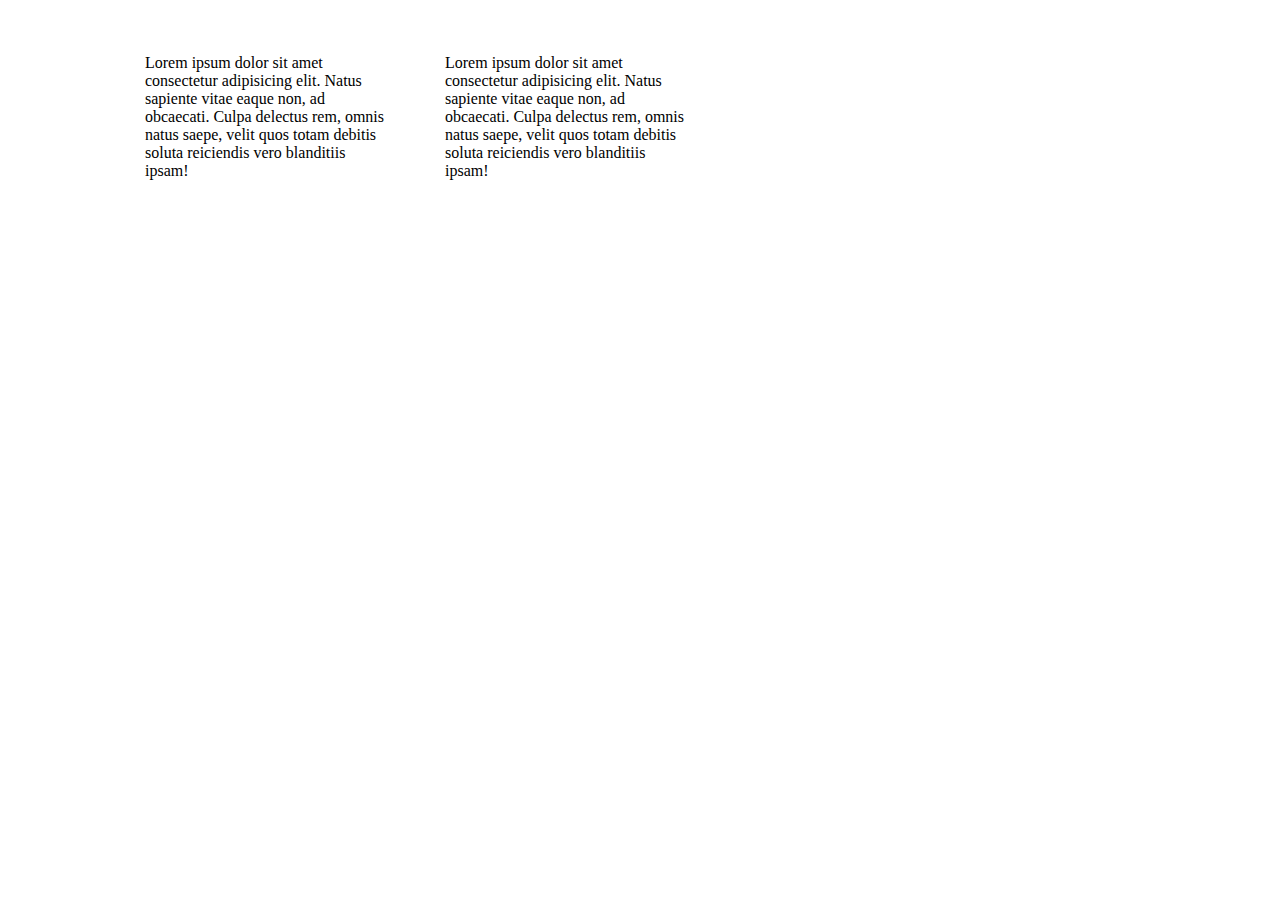
<file: index.html>
<!DOCTYPE html>
<html lang="en">

<head>
    <meta charset="UTF-8">
    <meta name="viewport" content="width=device-width, initial-scale=1.0">
    <link href="css/style.css" rel="stylesheet" type="text/css">
    <!--<script type="text/javascript" src="js/jquery-3.7.1.js"></script>-->
    <script src="js/jquery-3.7.1.js"></script>
    <title>Document</title>
</head>

<body>
    <div id="container">
        <div class="card">
            <p>Lorem ipsum dolor sit amet consectetur adipisicing elit. Natus sapiente vitae eaque non, ad obcaecati. Culpa
            delectus rem, omnis natus saepe, velit quos totam debitis soluta reiciendis vero blanditiis ipsam!</p>
        </div>
        <div class="card">
            <p>Lorem ipsum dolor sit amet consectetur adipisicing elit. Natus sapiente vitae eaque non, ad obcaecati. Culpa
            delectus rem, omnis natus saepe, velit quos totam debitis soluta reiciendis vero blanditiis ipsam!</p>
        </div>
    </div>
<!--<script type="text/javascript" src="js/script.js"></script>-->
<script src="js/script.js"></script>
</body>

</html>
</file>
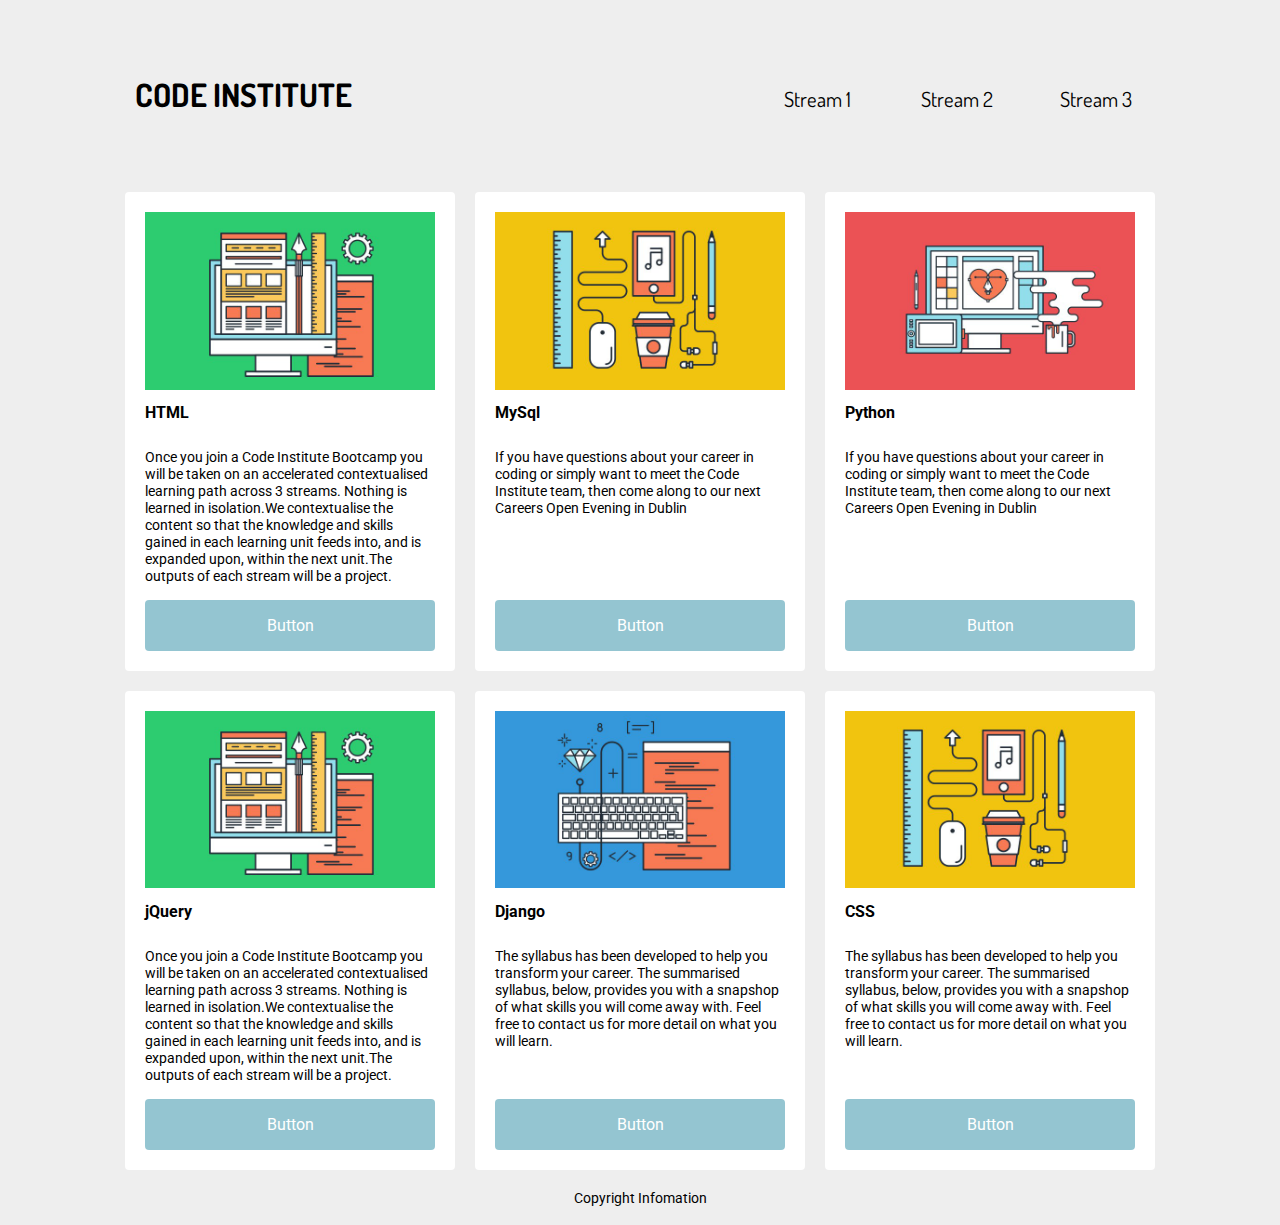
<file: Cards-jquery.html>
<!DOCTYPE html>
<html lang="en">
<head>
	<meta charset="UTF-8">
	<meta name="viewport" content="width=device-width, initial-scale=1">
	<title>jQuery</title>
	<link href="style.css" rel="stylesheet">
	<link href='https://fonts.googleapis.com/css?family=Roboto' rel='stylesheet' type='text/css'>
	<link href='https://fonts.googleapis.com/css?family=Dosis' rel='stylesheet' type='text/css'>
</head>
<body>
	<div id="container">
		<nav>
			<ul>
				<li id="logoNav">CODE INSTITUTE</li>
				<li id="stream1_btn">Stream 1</li>
				<li id="stream2_btn">Stream 2</li>
				<li id="stream3_btn">Stream 3</li>
			</ul>
		</nav>
		<div class="card stream1">
			<img class="card_image" src="img/3.png" alt="coding icon">
			<div class="card_bottom">
				<h2 class="card_head">HTML</h2>
				<p class="card_para">Once you join a Code Institute Bootcamp you will be taken on an accelerated contextualised learning path across 3 streams. Nothing is learned in isolation.We contextualise the content so that the knowledge and skills gained in each learning unit feeds into, and is expanded upon, within the next unit.The outputs of each stream will be a project. </p>
				<a href="" class="bottom_button">Button</a>
			</div>
		</div>
		<div class="card stream3">
			<img class="card_image" src="img/1.png" alt="coding icon">	
			<h2 class="card_head">MySql</h2>
			<p class="card_para">If you have questions about your career in coding or simply want to meet the Code Institute team, then come along to our next Careers Open Evening in Dublin</p>
			<a href="" class="bottom_button">Button</a>
		</div>
		
		<div class="card stream2">
			<img class="card_image" src="img/2.png" alt="coding icon">
			<h2 class="card_head">Python</h2>
			<p class="card_para">If you have questions about your career in coding or simply want to meet the Code Institute team, then come along to our next Careers Open Evening in Dublin</p>
			<a href="" class="bottom_button">Button</a>
		</div>
		<div class="card stream1">
			<img class="card_image" src="img/3.png" alt="coding icon">
			<div class="card_bottom">
				<h2 class="card_head">jQuery</h2>
				<p class="card_para">Once you join a Code Institute Bootcamp you will be taken on an accelerated contextualised learning path across 3 streams. Nothing is learned in isolation.We contextualise the content so that the knowledge and skills gained in each learning unit feeds into, and is expanded upon, within the next unit.The outputs of each stream will be a project. </p>
				<a href="" class="bottom_button">Button</a>
			</div>
		</div>
		<div class="card stream3">
			<img class="card_image" src="img/4.png" alt="coding icon">
			<h2 class="card_head">Django</h2>
			<p class="card_para">The syllabus has been developed to help you transform your career. The summarised syllabus, below, provides you with a snapshop of what skills you will come away with. Feel free to contact us for more detail on what you will learn.</p>
			<a href="" class="bottom_button">Button</a>
		</div>
		<div class="card stream1">
			<img class="card_image" src="img/1.png" alt="coding icon">
			<h2 class="card_head">CSS</h2>
			<p class="card_para">The syllabus has been developed to help you transform your career. The summarised syllabus, below, provides you with a snapshop of what skills you will come away with. Feel free to contact us for more detail on what you will learn.</p>
			<a href="" class="bottom_button">Button</a>
		</div>
		<div id="my_footer">
			<p id="copyright">Copyright Infomation</p>
		</div>
	</div>
	<script src="https://code.jquery.com/jquery-3.2.1.js" integrity="sha256-DZAnKJ/6XZ9si04Hgrsxu/8s717jcIzLy3oi35EouyE=" crossorigin="anonymous"></script>
	<script src="script.js"></script> <!-- Scripts located at the bottom of the body to insure page is fully loaded before execution -->
	
</body>
</html>
</file>
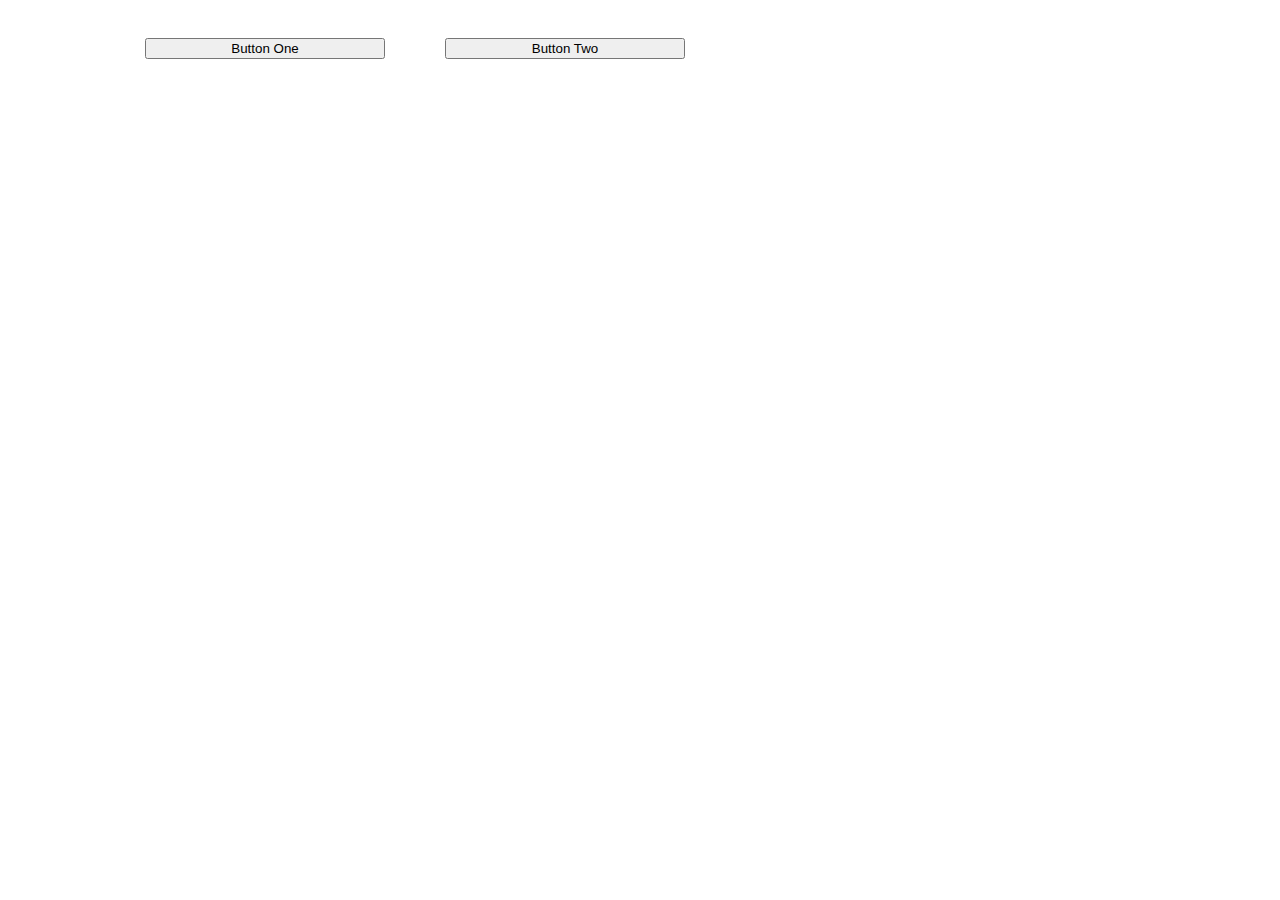
<file: index3.html>
<!DOCTYPE html>
<html lang="en">

<head>
    <meta charset="UTF-8">
    <meta name="viewport" content="width=device-width, initial-scale=1.0">
    <link href="css/style.css" rel="stylesheet" type="text/css">
    <!--<script type="text/javascript" src="js/jquery-3.7.1.js"></script>-->
    <script src="js/jquery-3.7.1.js"></script>
    <title>Document</title>
</head>

<body>
    <div id="container">
        <div class="card">
            <button>Button One</button>
        </div>
        <div class="card">
            <button>Button Two</button>
        </div>
    </div>
<!--<script type="text/javascript" src="js/script.js"></script>-->
<script src="js/script.js"></script>
</body>

</html>
</file>
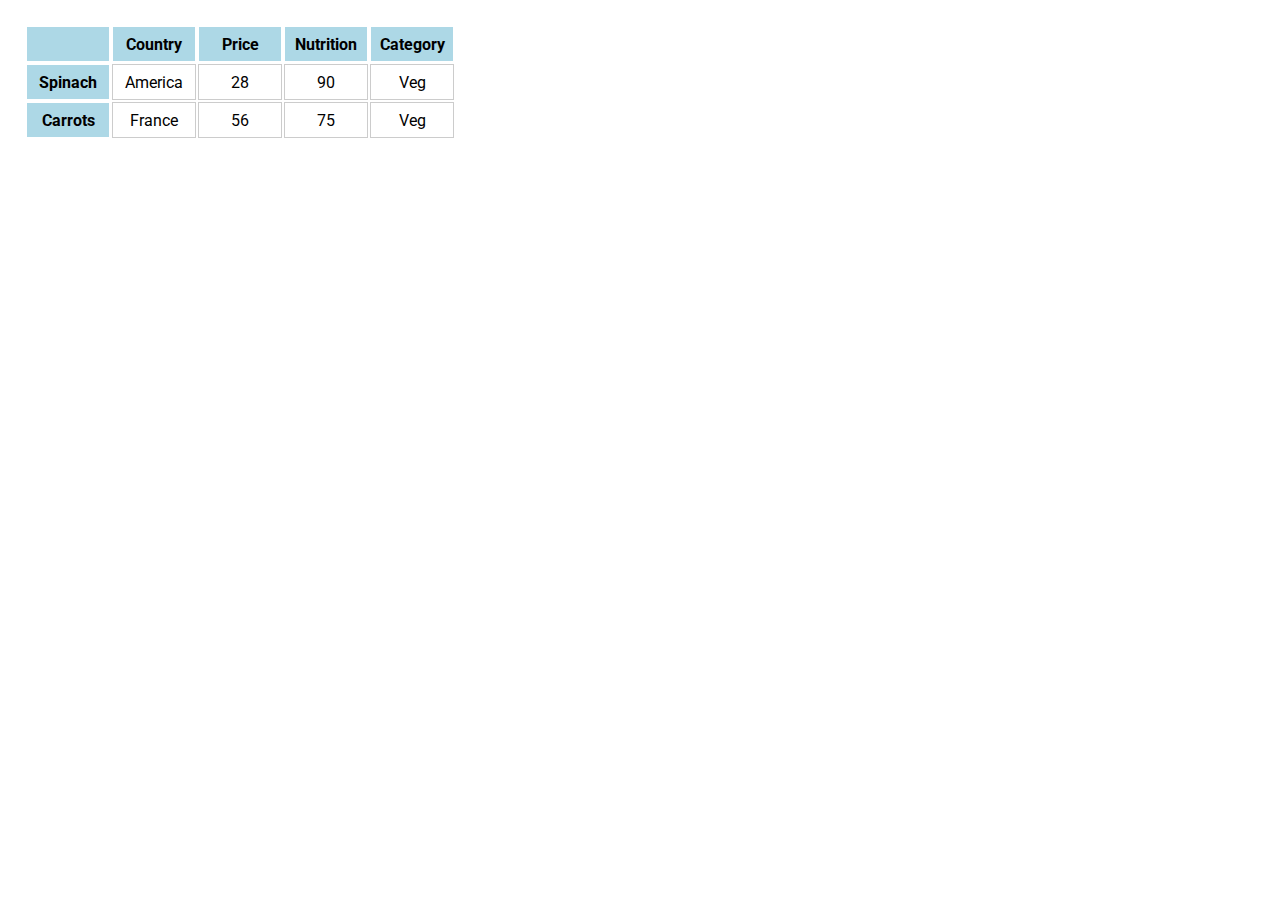
<file: table/table.html>
<!DOCTYPE html>
<html lang="en">
<head>
  <meta charset="UTF-8">
  <title>Table</title>
  <link href='https://fonts.googleapis.com/css?family=Roboto' rel='stylesheet' type='text/css'>
 
  <style>
    /*
    .underline {text-decoration: underline;}
    .border {border: solid 2px #ccc;}
    */
    td, th {
      width: 5rem;
      height: 2rem;
      border: 1px solid #ccc;
      text-align: center;
    }
    th {
      background: lightblue;
      border-color: white;
    }
    body {
      padding: 1rem;
      font-family: Roboto;
    }
    .odd {
      background-color: #000;
    }
  </style>  
</head>
<body>
  <table>
    <tr>
      <th></th>
      <th>Country</th>
      <th>Price</th>
      <th>Nutrition</th>
      <th>Category</th>
    </tr>
    <tr>
      <th>Spinach</th>
      <td>America</td>
      <td>28</td>
      <td>90</td>
      <td>Veg</td>
    </tr>
    <tr>
      <th>Carrots</th>
      <td>France</td>
      <td>56</td>
      <td>75</td>
      <td>Veg</td>
    </tr>
  </table>
  <script src="https://code.jquery.com/jquery-3.3.1.js" integrity="sha256-2Kok7MbOyxpgUVvAk/HJ2jigOSYS2auK4Pfzbm7uH60=" crossorigin="anonymous"></script>
  <script src="js/myscript.js"></script>
</body>
</html>
</file>
<file: css/style.css>
#container {
    display: flex; /* makes container a flexbox */
    flex-flow: row-wrap; /* lay out the rows and wrap them */
    box-sizing: border-box;
    margin-right: auto;
    margin-left: auto;
    max-width: 1050px;
}

.card {
    flex: 1; /*make contents controllable with flexbox */
    display: flex;
    flex-flow: column;
    max-width: 240px;
    margin: 10px;
    padding: 20px;
    background-color: #fff;
}
</file>
<file: style.css>
body {
	font-family: 'Roboto', sans-serif;
	/*background-image: url(img/code-institute.jpg);
 	background-size: cover;
 	color: #ffffff;*/
 	background-color: #eee;
}

h1{
	font-size: 3em;
	text-align: center;
}

h2 {
	font-size: 1em;
	text-align: left;
}

p {
	font-size: .9rem;
}

div {
	border-radius: 4px;
}

.card_image {
	width: 100%;
}

.bottom_button {
	display: flex;
	box-sizing:border-box;
	border-radius: 4px;
	display: block;
	width: 100%;
	background-color:rgba(129, 187, 201,.85);
	text-align: center;
	padding: 1em .75em;
	text-decoration: none;
	color: #fff;
}

.card_bottom {
	display: flex;
	flex-flow:column;
}

.card_head {
	flex:0;
}

.card_para {
	flex:1 0 auto;
}

#container {
	display: flex;		/* makes container a flexbox*/
	flex-flow: row wrap; 	/* layout the boxes in rows and wrap them*/
	box-sizing:border-box;
	margin-right:auto;
	margin-left:auto;
	max-width:1050px;	
}

#logo {
	width: 800px;
	margin: auto;
}

.card {
	flex:1; /* */
	display: flex;	/* make the contents controllable by flexbox*/
	flex-flow:column;	/* */
	min-width: 240px; /**/
	margin: 10px;
	padding: 20px;
	background-color: #fff;
}

.highlight_stream {
	background-color: #EB5255;
}

#my_footer {
	width:100%;
	text-align: center;
}

#copyright {
	margin-top:10px;
	margin-bottom:10px;
}

/*************************
Navigation
**************************/

nav {
	font-family: roboto;
	background-color: #eee;
	margin: 30px auto;
	width: 100%;
}

ul {
	display: flex;
	justify-content:space-between;
	flex-flow: row;
	/*flex-flow: row-reverse;*/
	/*justify-content:flex-end;*/
	/*justify-content:space-around;*/
	/*align-items:flex-start;*/
	align-items:baseline;
	border-radius: 10px;
	list-style-type: none; /*Remove Bullets*/
	padding: 0;	
}

li {
	flex:1;
	height: 30px;
	/*width:10%;*/
	/*border:2px solid #000;*/
	/*background-color: #81BBC9;*/
	/*border-radius: 10px;*/
	font-family: Dosis;
	padding:20px 20px 20px 20px;
	text-align: center;
	font-size: 1.3em;
}

#logoNav {
	flex:6;
	text-align: left;
	font-size: 2em;
	font-weight: bold;
}

.underline {
    text-decoration:underline;
}

.border {
    border: solid 5px #ccc;
}

@media screen and (max-width: 700px) {
	ul {
		flex-flow: column;
		align-items:center;
    }
    
	li {
		font-size: 2em;
	}
}
</file>
